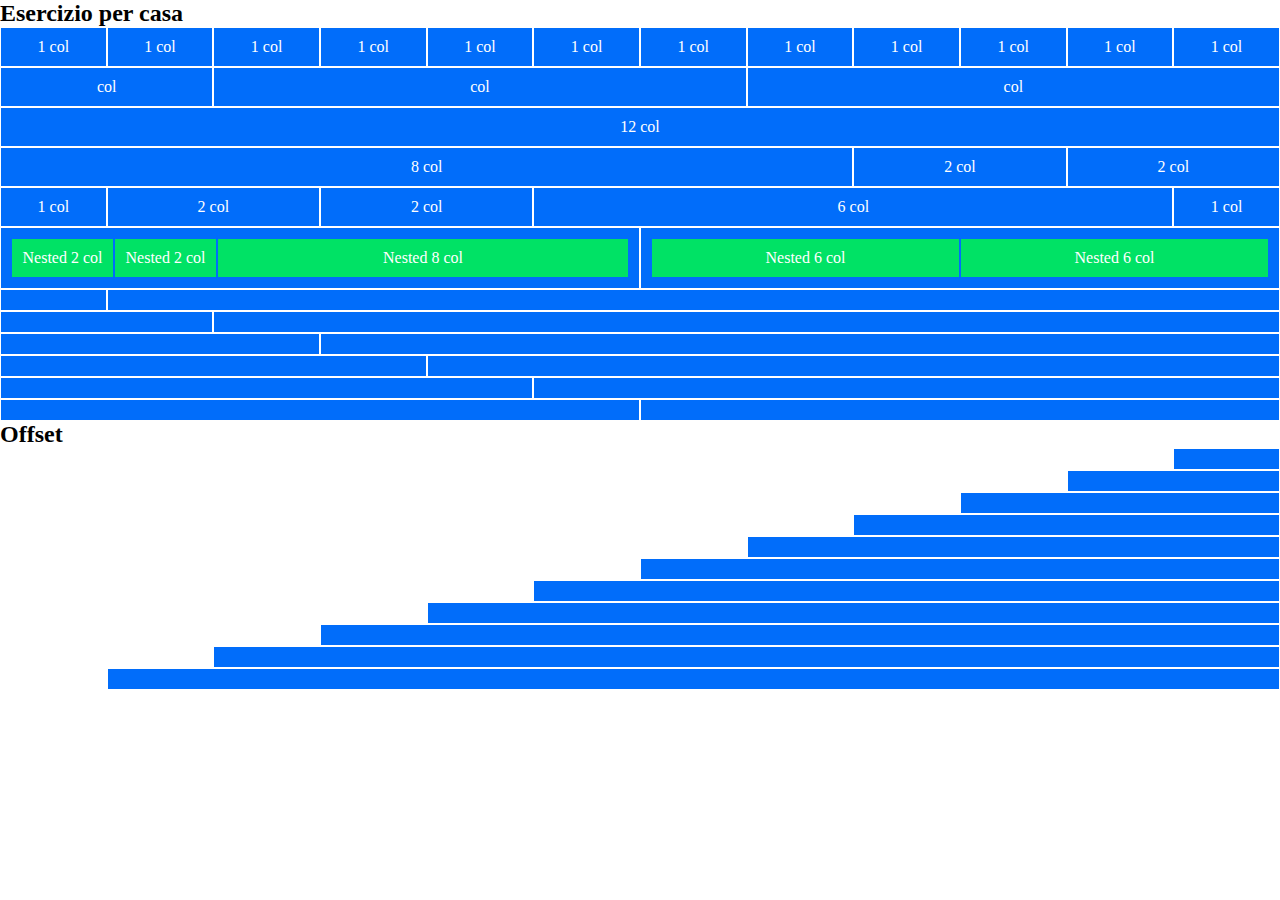
<file: index.html>
<!DOCTYPE html>
<html lang="en">
<head>
    <meta charset="UTF-8">
    <meta name="viewport" content="width=device-width, initial-scale=1.0">
    <title>Document</title>
    <link rel="stylesheet" href="style.css">
    <link rel="stylesheet" href="./12bool.css">
</head>
<body>
    <div class="container">
        <h2>Esercizio per casa</h2>
        <div class="row">
            <div class="col-1">
                <div class="box">
                    1 col
                </div>
            </div>
            <div class="col-1">
                <div class="box">
                    1 col
                </div>
            </div>
            <div class="col-1">
                <div class="box">
                    1 col
                </div>
            </div>
            <div class="col-1">
                <div class="box">
                    1 col
                </div>
            </div>
            <div class="col-1">
                <div class="box">
                    1 col
                </div>
            </div>
            <div class="col-1">
                <div class="box">
                    1 col
                </div>
            </div>
            <div class="col-1">
                <div class="box">
                    1 col
                </div>
            </div>
            <div class="col-1">
                <div class="box">
                    1 col
                </div>
            </div>
            <div class="col-1">
                <div class="box">
                    1 col
                </div>
            </div>
            <div class="col-1">
                <div class="box">
                    1 col
                </div>
            </div>
            <div class="col-1">
                <div class="box">
                    1 col
                </div>
            </div>
            <div class="col-1">
                <div class="box">
                    1 col
                </div>
            </div>
        </div>
        <div class="row">
            <div class="col-2">
                <div class="box">
                    col
                </div>
            </div>
            <div class="col-5">
                <div class="box">
                    col
                </div>
            </div>
            <div class="col-5">
                <div class="box">
                    col
                </div>
            </div>
        </div>
        <div class="row">
            <div class="col-12">
                <div class="box">
                    12 col
                </div>
            </div>
        </div>
        <div class="row">
            <div class="col-8">
                <div class="box">
                    8 col
                </div>
            </div>
            <div class="col-2">
                <div class="box">
                    2 col
                </div>
            </div>
            <div class="col-2">
                <div class="box">
                    2 col
                </div>
            </div>
        </div>
        <div class="row">
            <div class="col-1">
                <div class="box">
                    1 col
                </div>
            </div>
            <div class="col-2">
                <div class="box">
                    2 col
                </div>
            </div>
            <div class="col-2">
                <div class="box">
                    2 col
                </div>
            </div><div class="col-6">
                <div class="box">
                    6 col
                </div>
            </div><div class="col-1">
                <div class="box">
                    1 col
                </div>
            </div>
        </div>
        <div class="row">
            <div class="col-6">
                <div class="box">
                    <div class="row">
                        <div class="col-2">
                            <div class="box">
                                Nested 2 col
                            </div>
                        </div>
                        <div class="col-2">
                            <div class="box">
                                Nested 2 col
                            </div>
                        </div>
                        <div class="col-8">
                            <div class="box">
                                Nested 8 col
                            </div>
                        </div>
                    </div>
                </div>
            </div>
            <div class="col-6">
                <div class="box">
                    <div class="row">
                        <div class="col-6">
                            <div class="box">
                                Nested 6 col
                            </div>
                        </div>
                        <div class="col-6">
                            <div class="box">
                                Nested 6 col
                            </div>
                        </div>
                    </div>
                </div>
            </div>
        </div>
        <div class="row">
            <div class="col-1">
                <div class="box"></div>
            </div>
            <div class="col">
                <div class="box"></div>
            </div>
        </div>
        <div class="row">
            <div class="col-2">
                <div class="box"></div>
            </div>
            <div class="col">
                <div class="box"></div>
            </div>
        </div>
        <div class="row">
            <div class="col-3">
                <div class="box"></div>
            </div>
            <div class="col">
                <div class="box"></div>
            </div>
        </div>
        <div class="row">
            <div class="col-4">
                <div class="box"></div>
            </div>
            <div class="col">
                <div class="box"></div>
            </div>
        </div>
        <div class="row">
            <div class="col-5">
                <div class="box"></div>
            </div>
            <div class="col">
                <div class="box"></div>
            </div>
        </div>
        <div class="row">
            <div class="col-6">
                <div class="box"></div>
            </div>
            <div class="col">
                <div class="box"></div>
            </div>
        </div>
    </div>
    <div class="container">
        <h2>Offset</h2>
        <div class="row">
            <div class="col-offset-11">

            </div>
            <div class="col-1">
                <div class="box"></div>
            </div>
        </div>
        <div class="row">
            <div class="col-offset-10">

            </div>
            <div class="col-2">
                <div class="box"></div>
            </div>
        </div>
        <div class="row">
            <div class="col-offset-9">

            </div>
            <div class="col-3">
                <div class="box"></div>
            </div>
        </div>
        <div class="row">
            <div class="col-offset-8">

            </div>
            <div class="col-4">
                <div class="box"></div>
            </div>
        </div>
        <div class="row">
            <div class="col-offset-7">

            </div>
            <div class="col-5">
                <div class="box"></div>
            </div>
        </div>
        <div class="row">
            <div class="col-offset-6">

            </div>
            <div class="col-6">
                <div class="box"></div>
            </div>
        </div>
        <div class="row">
            <div class="col-offset-5">

            </div>
            <div class="col-7">
                <div class="box"></div>
            </div>
        </div>
        <div class="row">
            <div class="col-offset-4">

            </div>
            <div class="col-8">
                <div class="box"></div>
            </div>
        </div>
        <div class="row">
            <div class="col-offset-3">

            </div>
            <div class="col-9">
                <div class="box"></div>
            </div>
        </div>
        <div class="row">
            <div class="col-offset-2">

            </div>
            <div class="col-10">
                <div class="box"></div>
            </div>
        </div>
        <div class="row">
            <div class="col-offset-1">

            </div>
            <div class="col-11">
                <div class="box"></div>
            </div>
        </div>
    </div>

</body>
</html>
</file>
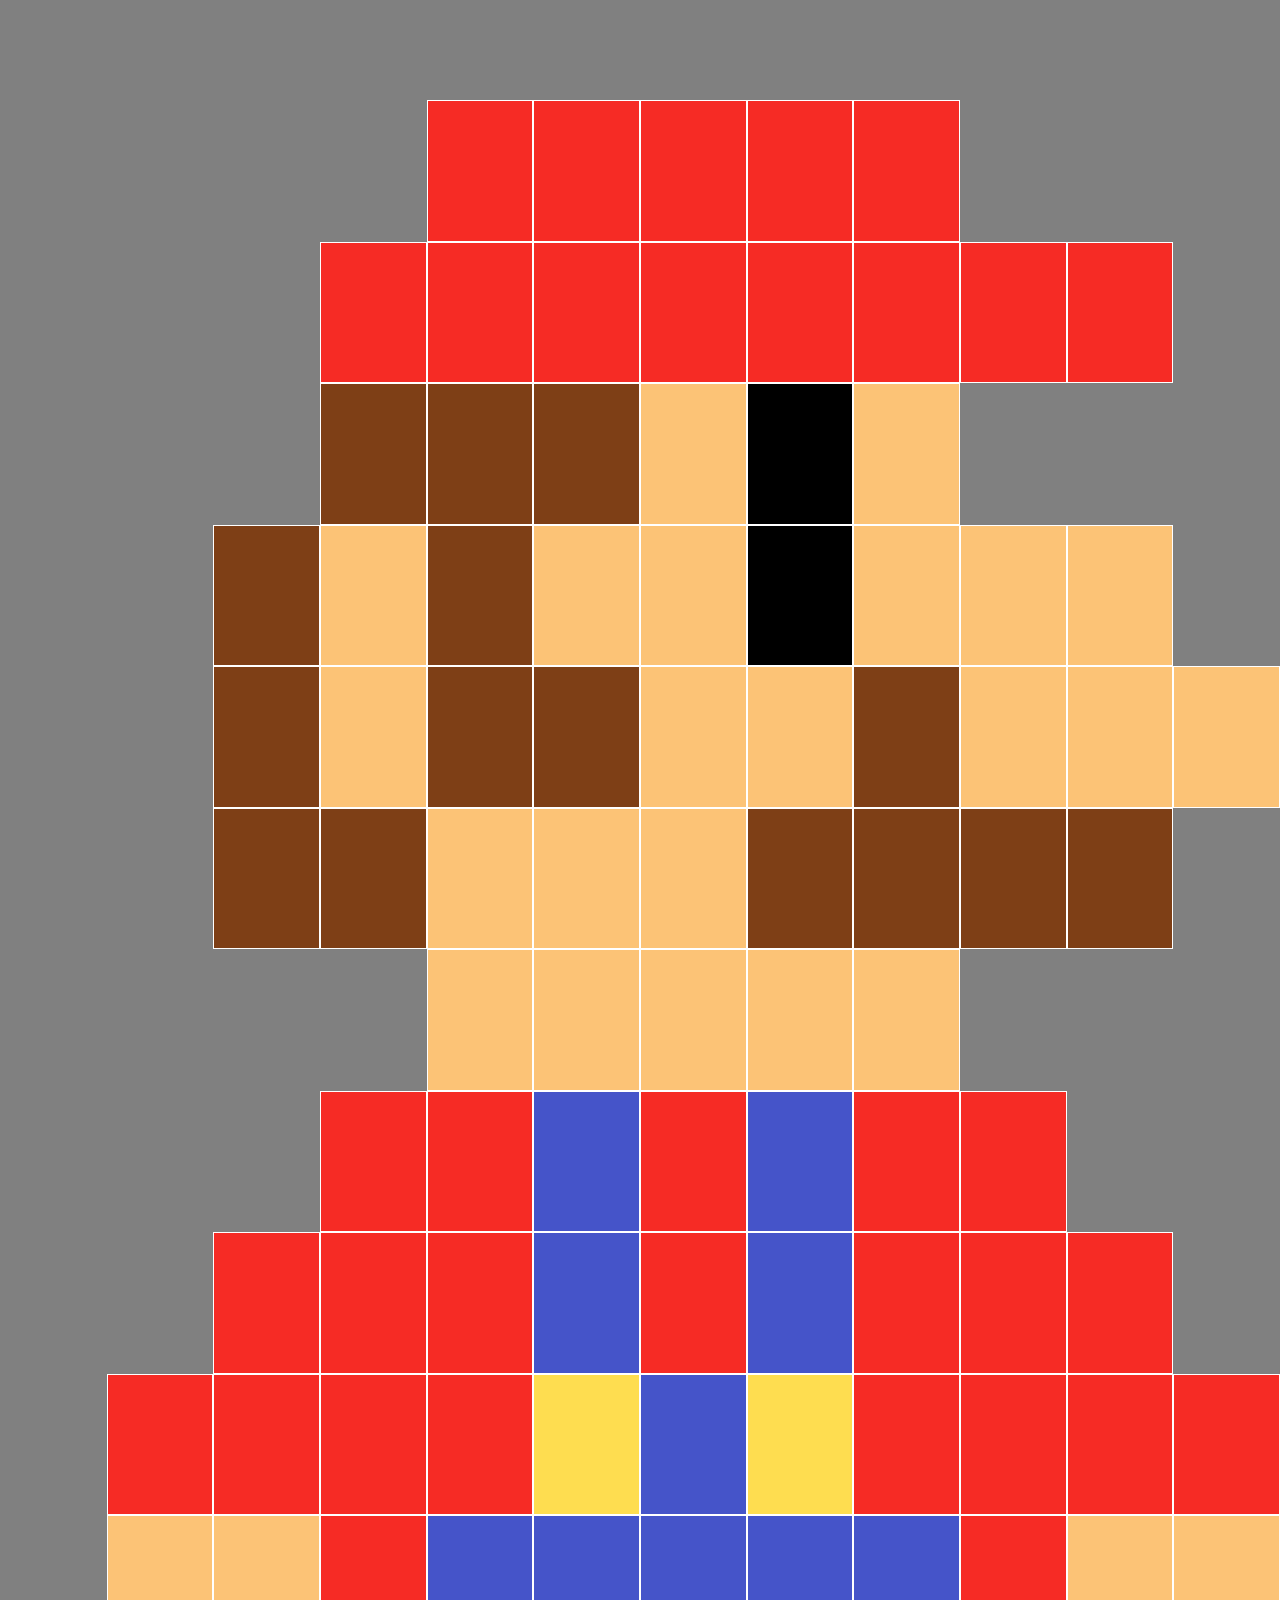
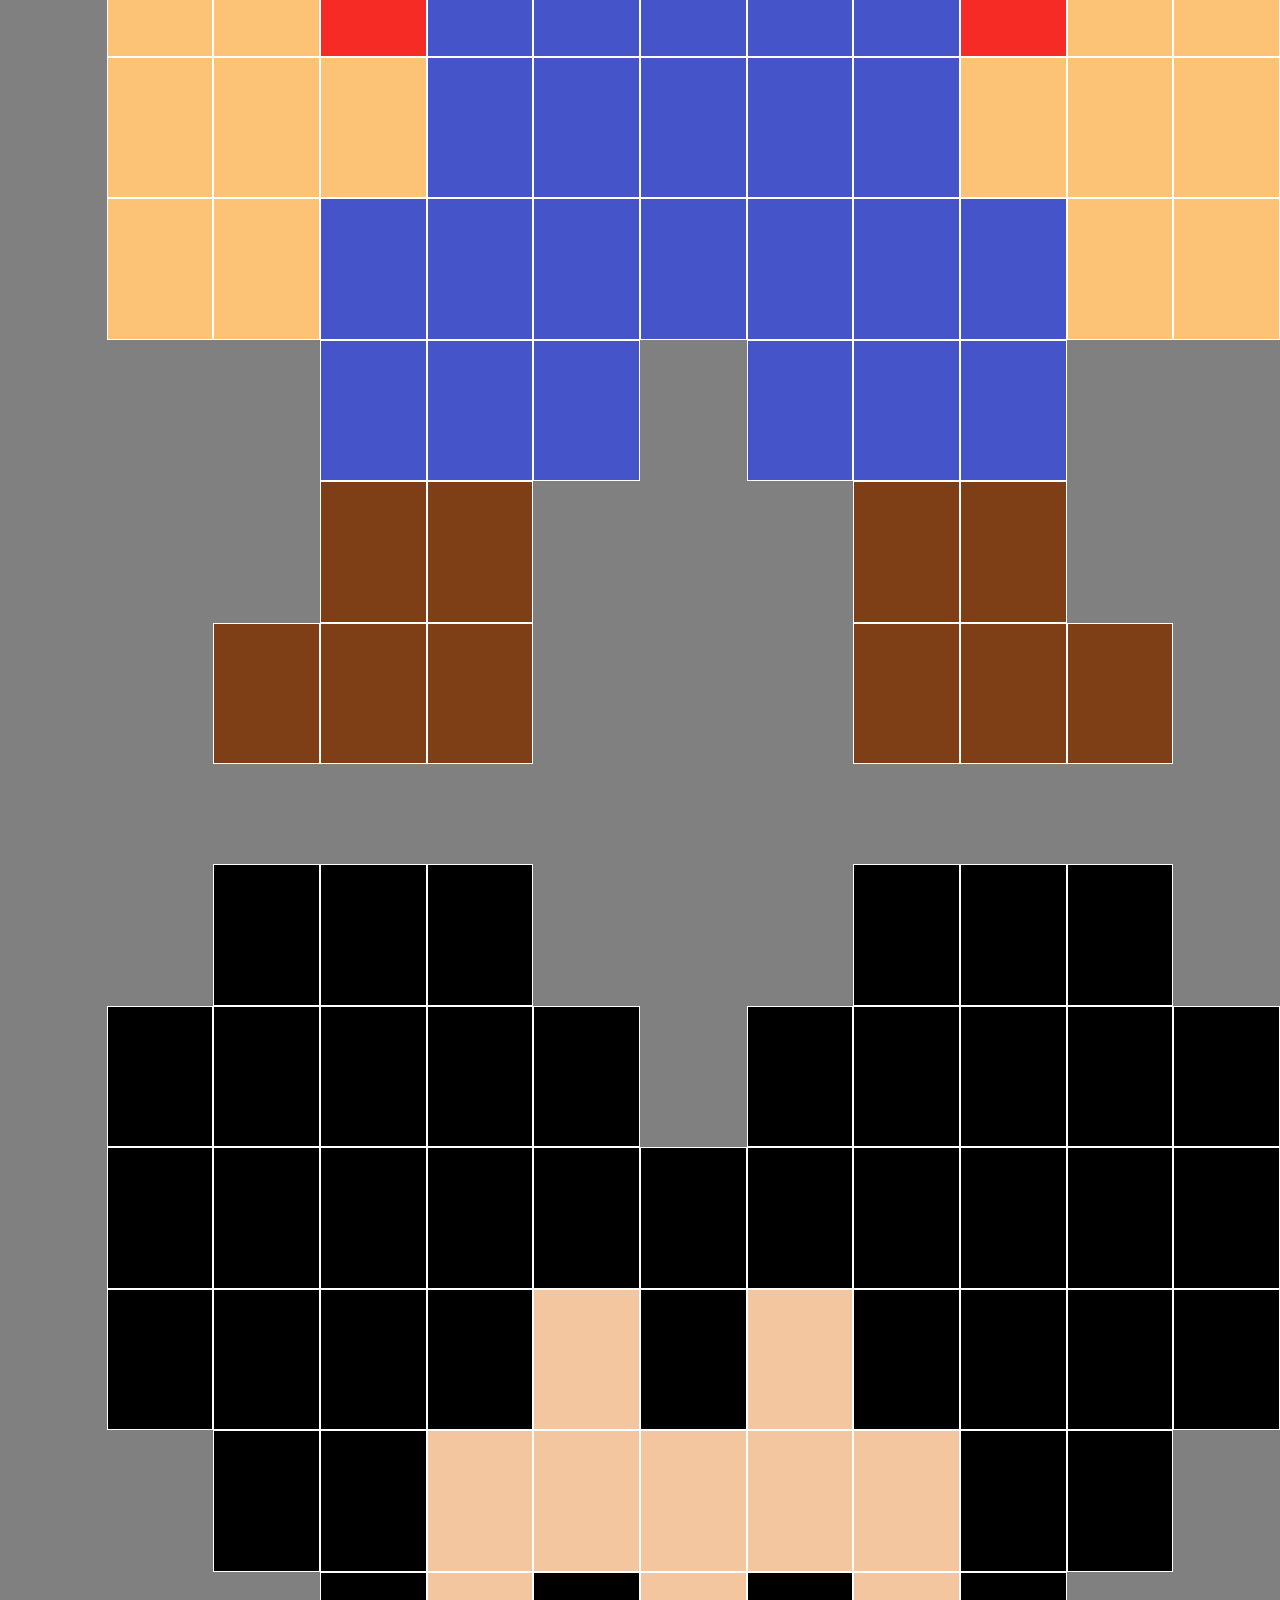
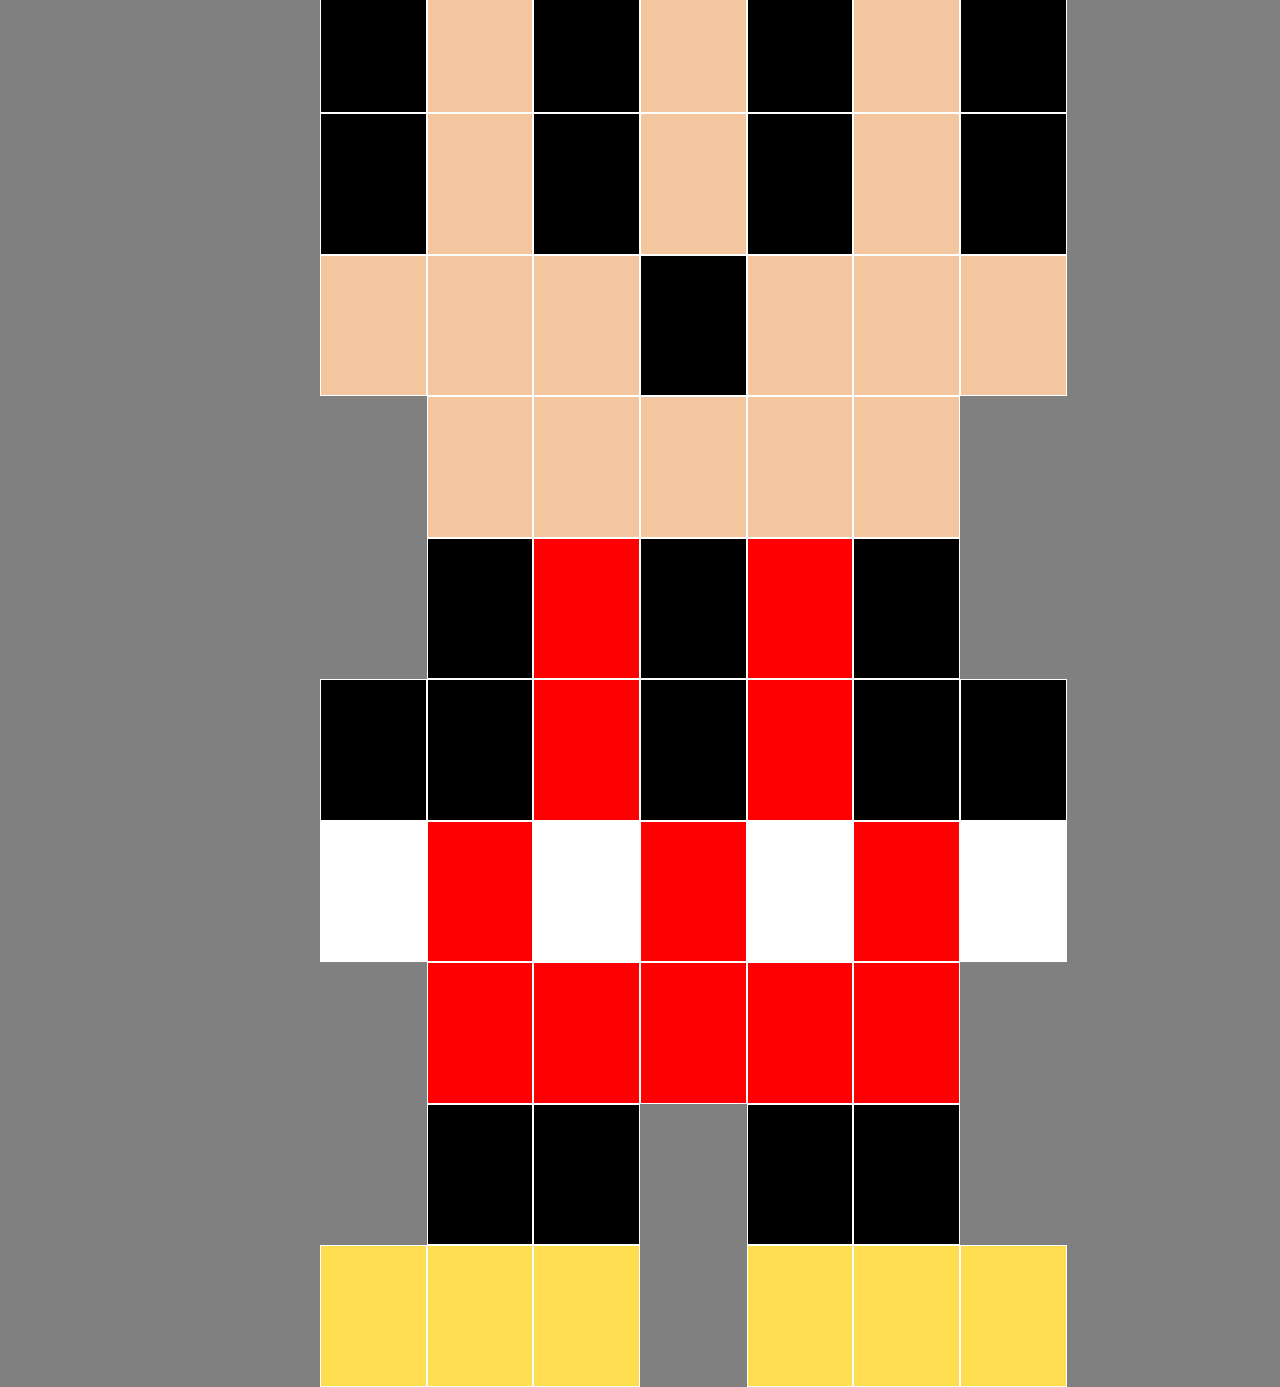
<file: bonus/index-bonus.html>
<!DOCTYPE html>
<html lang="en">
<head>
    <meta charset="UTF-8">
    <meta name="viewport" content="width=device-width, initial-scale=1.0">
    <title>Document</title>
    <link rel="stylesheet" href="style-bonus.css">
    <link rel="stylesheet" href="boll12-bonus.css">
</head>
<body>
    <!-------------
         MARIO
    -------------->
    <div class="container">
        <div class="row">
            <div class="col-offset-4">
            </div>
            <div class="col-1">
                <div class="box red">
                </div>
            </div>
            <div class="col-1">
                <div class="box red">
                </div>
            </div>
            <div class="col-1">
                <div class="box red">
                </div>
            </div>
            <div class="col-1">
                <div class="box red">
                </div>
            </div>
            <div class="col-1">
                <div class="box red">
                </div>
            </div>
        </div>
        <div class="row">
            <div class="col-offset-3">
            </div>
            <div class="col-1">
                <div class="box red">
                </div>
            </div>
            <div class="col-1">
                <div class="box red">
                </div>
            </div>
            <div class="col-1">
                <div class="box red">
                </div>
            </div>
            <div class="col-1">
                <div class="box red">
                </div>
            </div>
            <div class="col-1">
                <div class="box red">
                </div>
            </div>
            <div class="col-1">
                <div class="box red">
                </div>
            </div>
            <div class="col-1">
                <div class="box red">
                </div>
            </div>
            <div class="col-1">
                <div class="box red">
                </div>
            </div>
        </div>

        <div class="row">
            <div class="col-offset-3">
            </div>
            <div class="col-1">
                <div class="box brown">
                </div>
            </div>
            <div class="col-1">
                <div class="box brown">
                </div>
            </div>
            <div class="col-1">
                <div class="box brown">
                </div>
            </div>
            <div class="col-1">
                <div class="box pink">
                </div>
            </div>
            <div class="col-1">
                <div class="box black">
                </div>
            </div>
            <div class="col-1">
                <div class="box pink">
                </div>
            </div>
        </div>

        <div class="row">
            <div class="col-offset-2">
            </div>
            <div class="col-1">
                <div class="box brown">
                </div>
            </div>
            <div class="col-1">
                <div class="box pink">
                </div>
            </div>
            <div class="col-1">
                <div class="box brown">
                </div>
            </div>
            <div class="col-1">
                <div class="box pink">
                </div>
            </div>
            <div class="col-1">
                <div class="box pink">
                </div>
            </div>
            <div class="col-1">
                <div class="box black">
                </div>
            </div>
            <div class="col-1">
                <div class="box pink">
                </div>
            </div>
            <div class="col-1">
                <div class="box pink">
                </div>
            </div>
            <div class="col-1">
                <div class="box pink">
                </div>
            </div>
        </div>

        <div class="row">
            <div class="col-offset-2">
            </div>
            <div class="col-1">
                <div class="box brown">
                </div>
            </div>
            <div class="col-1">
                <div class="box pink">
                </div>
            </div>
            <div class="col-1">
                <div class="box brown">
                </div>
            </div>
            <div class="col-1">
                <div class="box brown">
                </div>
            </div>
            <div class="col-1">
                <div class="box pink">
                </div>
            </div>
            <div class="col-1">
                <div class="box pink">
                </div>
            </div>
            <div class="col-1">
                <div class="box brown">
                </div>
            </div>
            <div class="col-1">
                <div class="box pink">
                </div>
            </div>
            <div class="col-1">
                <div class="box pink">
                </div>
            </div>
            <div class="col-1">
                <div class="box pink">
                </div>
            </div>
        </div>

        <div class="row">
            <div class="col-offset-2">
            </div>
            <div class="col-1">
                <div class="box brown">
                </div>
            </div>
            <div class="col-1">
                <div class="box brown">
                </div>
            </div>
            <div class="col-1">
                <div class="box pink">
                </div>
            </div>
            <div class="col-1">
                <div class="box pink">
                </div>
            </div>
            <div class="col-1">
                <div class="box pink">
                </div>
            </div>
            <div class="col-1">
                <div class="box brown">
                </div>
            </div>
            <div class="col-1">
                <div class="box brown">
                </div>
            </div>
            <div class="col-1">
                <div class="box brown">
                </div>
            </div>
            <div class="col-1">
                <div class="box brown">
                </div>
            </div>
        </div>

        <div class="row">
            <div class="col-offset-4">
            </div>
            <div class="col-1">
                <div class="box pink">
                </div>
            </div>
            <div class="col-1">
                <div class="box pink">
                </div>
            </div>
            <div class="col-1">
                <div class="box pink">
                </div>
            </div>
            <div class="col-1">
                <div class="box pink">
                </div>
            </div>
            <div class="col-1">
                <div class="box pink">
                </div>
            </div>
        </div>

        <div class="row">
            <div class="col-offset-3">
            </div>
            <div class="col-1">
                <div class="box red">
                </div>
            </div>
            <div class="col-1">
                <div class="box red">
                </div>
            </div>
            <div class="col-1">
                <div class="box blue">
                </div>
            </div>
            <div class="col-1">
                <div class="box red">
                </div>
            </div>
            <div class="col-1">
                <div class="box blue">
                </div>
            </div>
            <div class="col-1">
                <div class="box red">
                </div>
            </div>
            <div class="col-1">
                <div class="box red">
                </div>
            </div>
        </div>

        <div class="row">
            <div class="col-offset-2">
            </div>
            <div class="col-1">
                <div class="box red">
                </div>
            </div>
            <div class="col-1">
                <div class="box red">
                </div>
            </div>
            <div class="col-1">
                <div class="box red">
                </div>
            </div>
            <div class="col-1">
                <div class="box blue">
                </div>
            </div>
            <div class="col-1">
                <div class="box red">
                </div>
            </div>
            <div class="col-1">
                <div class="box blue">
                </div>
            </div>
            <div class="col-1">
                <div class="box red">
                </div>
            </div>
            <div class="col-1">
                <div class="box red">
                </div>
            </div>
            <div class="col-1">
                <div class="box red">
                </div>
            </div>
        </div>

        <div class="row">
            <div class="col-offset-1">
            </div>
            <div class="col-1">
                <div class="box red">
                </div>
            </div>
            <div class="col-1">
                <div class="box red">
                </div>
            </div>
            <div class="col-1">
                <div class="box red">
                </div>
            </div>
            <div class="col-1">
                <div class="box red">
                </div>
            </div>
            <div class="col-1">
                <div class="box gold">
                </div>
            </div>
            <div class="col-1">
                <div class="box blue">
                </div>
            </div>
            <div class="col-1">
                <div class="box gold">
                </div>
            </div>
            <div class="col-1">
                <div class="box red">
                </div>
            </div>
            <div class="col-1">
                <div class="box red">
                </div>
            </div>
            <div class="col-1">
                <div class="box red">
                </div>
            </div>
            <div class="col-1">
                <div class="box red">
                </div>
            </div>
        </div>

        <div class="row">
            <div class="col-offset-1">
            </div>
            <div class="col-1">
                <div class="box pink">
                </div>
            </div>
            <div class="col-1">
                <div class="box pink">
                </div>
            </div>
            <div class="col-1">
                <div class="box red">
                </div>
            </div>
            <div class="col-1">
                <div class="box blue">
                </div>
            </div>
            <div class="col-1">
                <div class="box blue">
                </div>
            </div>
            <div class="col-1">
                <div class="box blue">
                </div>
            </div>
            <div class="col-1">
                <div class="box blue">
                </div>
            </div>
            <div class="col-1">
                <div class="box blue">
                </div>
            </div>
            <div class="col-1">
                <div class="box red">
                </div>
            </div>
            <div class="col-1">
                <div class="box pink">
                </div>
            </div>
            <div class="col-1">
                <div class="box pink">
                </div>
            </div>
        </div>

        <div class="row">
            <div class="col-offset-1">
            </div>
            <div class="col-1">
                <div class="box pink">
                </div>
            </div>
            <div class="col-1">
                <div class="box pink">
                </div>
            </div>
            <div class="col-1">
                <div class="box pink">
                </div>
            </div>
            <div class="col-1">
                <div class="box blue">
                </div>
            </div>
            <div class="col-1">
                <div class="box blue">
                </div>
            </div>
            <div class="col-1">
                <div class="box blue">
                </div>
            </div>
            <div class="col-1">
                <div class="box blue">
                </div>
            </div>
            <div class="col-1">
                <div class="box blue">
                </div>
            </div>
            <div class="col-1">
                <div class="box pink">
                </div>
            </div>
            <div class="col-1">
                <div class="box pink">
                </div>
            </div>
            <div class="col-1">
                <div class="box pink">
                </div>
            </div>
        </div>

        <div class="row">
            <div class="col-offset-1">
            </div>
            <div class="col-1">
                <div class="box pink">
                </div>
            </div>
            <div class="col-1">
                <div class="box pink">
                </div>
            </div>
            <div class="col-1">
                <div class="box blue">
                </div>
            </div>
            <div class="col-1">
                <div class="box blue">
                </div>
            </div>
            <div class="col-1">
                <div class="box blue">
                </div>
            </div>
            <div class="col-1">
                <div class="box blue">
                </div>
            </div>
            <div class="col-1">
                <div class="box blue">
                </div>
            </div>
            <div class="col-1">
                <div class="box blue">
                </div>
            </div>
            <div class="col-1">
                <div class="box blue">
                </div>
            </div>
            <div class="col-1">
                <div class="box pink">
                </div>
            </div>
            <div class="col-1">
                <div class="box pink">
                </div>
            </div>
        </div>

        <div class="row">
            <div class="col-offset-3">
            </div>
            <div class="col-1">
                <div class="box blue">
                </div>
            </div>
            <div class="col-1">
                <div class="box blue">
                </div>
            </div>
            <div class="col-1">
                <div class="box blue">
                </div>
            </div>
            <div class="col-offset-1">
            </div>
            <div class="col-1">
                <div class="box blue">
                </div>
            </div>
            <div class="col-1">
                <div class="box blue">
                </div>
            </div>
            <div class="col-1">
                <div class="box blue">
                </div>
            </div>
        </div>

        <div class="row">
            <div class="col-offset-3">
            </div>
            <div class="col-1">
                <div class="box brown">
                </div>
            </div>
            <div class="col-1">
                <div class="box brown">
                </div>
            </div>
            <div class="col-offset-3">
            </div>
            <div class="col-1">
                <div class="box brown">
                </div>
            </div>
            <div class="col-1">
                <div class="box brown">
                </div>
            </div>
        </div>

        <div class="row">
            <div class="col-offset-2">
            </div>
            <div class="col-1">
                <div class="box brown">
                </div>
            </div>
            <div class="col-1">
                <div class="box brown">
                </div>
            </div>
            <div class="col-1">
                <div class="box brown">
                </div>
            </div>
            <div class="col-offset-3">
            </div>
            <div class="col-1">
                <div class="box brown">
                </div>
            </div>
            <div class="col-1">
                <div class="box brown">
                </div>
            </div>
            <div class="col-1">
                <div class="box brown">
                </div>
            </div>
        </div>
    </div>
    <!--------------
         TOPOLINO
    --------------->
    <div class="container">
        <div class="container">
            <div class="row">
                <div class="col-offset-2">
                </div>
                <div class="col-1">
                    <div class="box black">
                    </div>
                </div>
                <div class="col-1">
                    <div class="box black">
                    </div>
                </div>
                <div class="col-1">
                    <div class="box black">
                    </div>
                </div>
                <div class="col-offset-3">
                </div>
                <div class="col-1">
                    <div class="box black">
                    </div>
                </div>
                <div class="col-1">
                    <div class="box black">
                    </div>
                </div>
                <div class="col-1">
                    <div class="box black">
                    </div>
                </div>
            </div>
            <div class="row">
                <div class="col-offset-1">
                </div>
                <div class="col-1">
                    <div class="box black">
                    </div>
                </div>
                <div class="col-1">
                    <div class="box black">
                    </div>
                </div>
                <div class="col-1">
                    <div class="box black">
                    </div>
                </div>
                <div class="col-1">
                    <div class="box black">
                    </div>
                </div>
                <div class="col-1">
                    <div class="box black">
                    </div>
                </div>
                <div class="col-offset-1">
                </div>
                <div class="col-1">
                    <div class="box black">
                    </div>
                </div>
                <div class="col-1">
                    <div class="box black">
                    </div>
                </div>
                <div class="col-1">
                    <div class="box black">
                    </div>
                </div>
                <div class="col-1">
                    <div class="box black">
                    </div>
                </div>
                <div class="col-1">
                    <div class="box black">
                    </div>
                </div>
                
            </div>
    
            <div class="row">
                <div class="col-offset-1">
                </div>
                <div class="col-1">
                    <div class="box black">
                    </div>
                </div>
                <div class="col-1">
                    <div class="box black">
                    </div>
                </div>
                <div class="col-1">
                    <div class="box black">
                    </div>
                </div>
                <div class="col-1">
                    <div class="box black">
                    </div>
                </div>
                <div class="col-1">
                    <div class="box black">
                    </div>
                </div>
                <div class="col-1">
                    <div class="box black">
                    </div>
                </div>
                <div class="col-1">
                    <div class="box black">
                    </div>
                </div>
                <div class="col-1">
                    <div class="box black">
                    </div>
                </div>
                <div class="col-1">
                    <div class="box black">
                    </div>
                </div>
                <div class="col-1">
                    <div class="box black">
                    </div>
                </div>
                <div class="col-1">
                    <div class="box black">
                    </div>
                </div>
            </div>
    
            <div class="row">
                <div class="col-offset-1">
                </div>
                <div class="col-1">
                    <div class="box black">
                    </div>
                </div>
                <div class="col-1">
                    <div class="box black">
                    </div>
                </div>
                <div class="col-1">
                    <div class="box black">
                    </div>
                </div>
                <div class="col-1">
                    <div class="box black">
                    </div>
                </div>
                <div class="col-1">
                    <div class="box pink-t">
                    </div>
                </div>
                <div class="col-1">
                    <div class="box black">
                    </div>
                </div>
                <div class="col-1">
                    <div class="box pink-t">
                    </div>
                </div>
                <div class="col-1">
                    <div class="box black">
                    </div>
                </div>
                <div class="col-1">
                    <div class="box black">
                    </div>
                </div>
                <div class="col-1">
                    <div class="box black">
                    </div>
                </div>
                <div class="col-1">
                    <div class="box black">
                    </div>
                </div>
            </div>
    
            <div class="row">
                <div class="col-offset-2">
                </div>
                <div class="col-1">
                    <div class="box black">
                    </div>
                </div>
                <div class="col-1">
                    <div class="box black">
                    </div>
                </div>
                <div class="col-1">
                    <div class="box pink-t">
                    </div>
                </div>
                <div class="col-1">
                    <div class="box pink-t">
                    </div>
                </div>
                <div class="col-1">
                    <div class="box pink-t">
                    </div>
                </div>
                <div class="col-1">
                    <div class="box pink-t">
                    </div>
                </div>
                <div class="col-1">
                    <div class="box pink-t">
                    </div>
                </div>
                <div class="col-1">
                    <div class="box black">
                    </div>
                </div>
                <div class="col-1">
                    <div class="box black">
                    </div>
                </div>
            </div>
    
            <div class="row">
                <div class="col-offset-3">
                </div>
                <div class="col-1">
                    <div class="box black">
                    </div>
                </div>
                <div class="col-1">
                    <div class="box pink-t">
                    </div>
                </div>
                <div class="col-1">
                    <div class="box black">
                    </div>
                </div>
                <div class="col-1">
                    <div class="box pink-t">
                    </div>
                </div>
                <div class="col-1">
                    <div class="box black">
                    </div>
                </div>
                <div class="col-1">
                    <div class="box pink-t">
                    </div>
                </div>
                <div class="col-1">
                    <div class="box black">
                    </div>
                </div>
            </div>
    
            <div class="row">
                <div class="col-offset-3">
                </div>
                <div class="col-1">
                    <div class="box black">
                    </div>
                </div>
                <div class="col-1">
                    <div class="box pink-t">
                    </div>
                </div>
                <div class="col-1">
                    <div class="box black">
                    </div>
                </div>
                <div class="col-1">
                    <div class="box pink-t">
                    </div>
                </div>
                <div class="col-1">
                    <div class="box black">
                    </div>
                </div>
                <div class="col-1">
                    <div class="box pink-t">
                    </div>
                </div>
                <div class="col-1">
                    <div class="box black">
                    </div>
                </div>
            </div>
    
            <div class="row">
                <div class="col-offset-3">
                </div>
                <div class="col-1">
                    <div class="box pink-t">
                    </div>
                </div>
                <div class="col-1">
                    <div class="box pink-t">
                    </div>
                </div>
                <div class="col-1">
                    <div class="box pink-t">
                    </div>
                </div>
                <div class="col-1">
                    <div class="box black">
                    </div>
                </div>
                <div class="col-1">
                    <div class="box pink-t">
                    </div>
                </div>
                <div class="col-1">
                    <div class="box pink-t">
                    </div>
                </div>
                <div class="col-1">
                    <div class="box pink-t">
                    </div>
                </div>
            </div>
    
            <div class="row">
                <div class="col-offset-4">
                </div>
                <div class="col-1">
                    <div class="box pink-t">
                    </div>
                </div>
                <div class="col-1">
                    <div class="box pink-t">
                    </div>
                </div>
                <div class="col-1">
                    <div class="box pink-t">
                    </div>
                </div>
                <div class="col-1">
                    <div class="box pink-t">
                    </div>
                </div>
                <div class="col-1">
                    <div class="box pink-t">
                    </div>
                </div>
            </div>
    
            <div class="row">
                <div class="col-offset-4">
                </div>
                <div class="col-1">
                    <div class="box black">
                    </div>
                </div>
                <div class="col-1">
                    <div class="box red-t">
                    </div>
                </div>
                <div class="col-1">
                    <div class="box black">
                    </div>
                </div>
                <div class="col-1">
                    <div class="box red-t">
                    </div>
                </div>
                <div class="col-1">
                    <div class="box black">
                    </div>
                </div>
                
            </div>
    
            <div class="row">
                <div class="col-offset-3">
                </div>
                <div class="col-1">
                    <div class="box black">
                    </div>
                </div>
                <div class="col-1">
                    <div class="box black">
                    </div>
                </div>
                <div class="col-1">
                    <div class="box red-t">
                    </div>
                </div>
                <div class="col-1">
                    <div class="box black">
                    </div>
                </div>
                <div class="col-1">
                    <div class="box red-t">
                    </div>
                </div>
                <div class="col-1">
                    <div class="box black">
                    </div>
                </div>
                <div class="col-1">
                    <div class="box black">
                    </div>
                </div>
                
            </div>
    
            <div class="row">
                <div class="col-offset-3">
                </div>
                <div class="col-1">
                    <div class="box white">
                    </div>
                </div>
                <div class="col-1">
                    <div class="box red-t">
                    </div>
                </div>
                <div class="col-1">
                    <div class="box white">
                    </div>
                </div>
                <div class="col-1">
                    <div class="box red-t">
                    </div>
                </div>
                <div class="col-1">
                    <div class="box white">
                    </div>
                </div>
                <div class="col-1">
                    <div class="box red-t">
                    </div>
                </div>
                <div class="col-1">
                    <div class="box white">
                    </div>
                </div>
            </div>
    
            <div class="row">
                <div class="col-offset-4">
                </div>
                <div class="col-1">
                    <div class="box red-t">
                    </div>
                </div>
                <div class="col-1">
                    <div class="box red-t">
                    </div>
                </div>
                <div class="col-1">
                    <div class="box red-t">
                    </div>
                </div>
                <div class="col-1">
                    <div class="box red-t">
                    </div>
                </div>
                <div class="col-1">
                    <div class="box red-t">
                    </div>
                </div>
            </div>
    
            <div class="row">
                <div class="col-offset-4">
                </div>
                <div class="col-1">
                    <div class="box black">
                    </div>
                </div>
                <div class="col-1">
                    <div class="box black">
                    </div>
                </div>
                <div class="col-offset-1">
                </div>
                <div class="col-1">
                    <div class="box black">
                    </div>
                </div>
                <div class="col-1">
                    <div class="box black">
                    </div>
                </div>
            </div>
    
            <div class="row">
                <div class="col-offset-3">
                </div>
                <div class="col-1">
                    <div class="box gold">
                    </div>
                </div>
                <div class="col-1">
                    <div class="box gold">
                    </div>
                </div>
                <div class="col-1">
                    <div class="box gold">
                    </div>
                </div>
                <div class="col-offset-1">
                </div>
                <div class="col-1">
                    <div class="box gold">
                    </div>
                </div>
                <div class="col-1">
                    <div class="box gold">
                    </div>
                </div>
                <div class="col-1">
                    <div class="box gold">
                    </div>
                </div>
            </div>
        </div>
    </div>
</body>
</html>
</file>
<file: style.css>
.box {
    background-color: #016DFA;
    color: #fff;
    text-align: center;
    padding: 10px;
    border: 1px solid #fff;
}

.box .box {
    background-color: #00E265; 
    border: 1px solid #016DFA;
}
</file>
<file: bonus/style-bonus.css>
body{
    background-color: grey;
}

.box {
    border: 1px solid #fff;
    height: 141.5px;
}
.red{
    background-color: #F62B25;
}
.brown{
    background-color: #7E3F16;
}
.black{
    background-color: #000000;
}
.pink{
    background-color: #FCC376;
}
.blue{
    background-color: #4554C9;
}
.gold{
    background-color: #FEDD50;
}
.pink-t{
    background-color: #F3C69F;
}
.red-t{
    background-color: #FE0002;
}
.white{
    background-color: #fff;
}
</file>
<file: 12bool.css>
/*----------------
    RESET
-----------------*/    
* {
    box-sizing: border-box;
    margin: 0;
    padding: 0;
}

/*----------------
    CONTAINERS
-----------------*/
.container {
    max-width: 1700px;
    margin: 0 auto;
}

/*----------------
    GENERAL
-----------------*/    
.row {
    display: flex;
    flex-wrap: wrap;
}

[class*="col-"] {
    flex: 0 0 auto;
}

/*----------------
    COLUMNS per XS > 0px
-----------------*/
.col {
    flex-grow: 1;
}
.col-1 {
    width: calc((100% / 12) * 1);
}
.col-2 {
    width: calc((100% / 12) * 2);
}
.col-3 {
    width: calc((100% / 12) * 3);
}
.col-4 {
    width: calc((100% / 12) * 4);
}
.col-5 {
    width: calc((100% / 12) * 5);
}
.col-6 {
    width: calc((100% / 12) * 6);
}
.col-7 {
    width: calc((100% / 12) * 7);
}
.col-8 {
    width: calc((100% / 12) * 8);
}
.col-9 {
    width: calc((100% / 12) * 9);
}
.col-10 {
    width: calc((100% / 12) * 10);
}
.col-11 {
    width: calc((100% / 12) * 11);
}
.col-12 {
    width: calc((100% / 12) * 12);
}

/*--------------------------
    COLUMNS per SM >= 576px
----------------------------*/
@media screen and (min-width: 576px) {
    .col-sm {
        flex-grow: 1;
    }
    .col-sm-1 {
        width: calc((100% / 12) * 1);
    }
    .col-sm-2 {
        width: calc((100% / 12) * 2);
    }
    .col-sm-3 {
        width: calc((100% / 12) * 3);
    }
    .col-sm-4 {
        width: calc((100% / 12) * 4);
    }
    .col-sm-5 {
        width: calc((100% / 12) * 5);
    }
    .col-sm-6 {
        width: calc((100% / 12) * 6);
    }
    .col-sm-7 {
        width: calc((100% / 12) * 7);
    }
    .col-sm-8 {
        width: calc((100% / 12) * 8);
    }
    .col-sm-9 {
        width: calc((100% / 12) * 9);
    }
    .col-sm-10 {
        width: calc((100% / 12) * 10);
    }
    .col-sm-11 {
        width: calc((100% / 12) * 11);
    }
    .col-sm-12 {
        width: calc((100% / 12) * 12);
    }

    .col-sm-offset-1 {
        margin-left: calc((100% / 12) * 1);
    }
    .col-sm-offset-2 {
        margin-left: calc((100% / 12) * 2);
    }
    .col-sm-offset-3 {
        margin-left: calc((100% / 12) * 3);
    }
    .col-sm-offset-4 {
        margin-left: calc((100% / 12) * 4);
    }
    .col-sm-offset-5 {
        margin-left: calc((100% / 12) * 5);
    }
    .col-sm-offset-6 {
        margin-left: calc((100% / 12) * 6);
    }
    .col-sm-offset-7 {
        margin-left: calc((100% / 12) * 7);
    }
    .col-sm-offset-8 {
        margin-left: calc((100% / 12) * 8);
    }
    .col-sm-offset-9 {
        margin-left: calc((100% / 12) * 9);
    }
    .col-sm-offset-10 {
        margin-left: calc((100% / 12) * 10);
    }
    .col-sm-offset-11 {
        margin-left: calc((100% / 12) * 11);
}

/*--------------------------
    COLUMNS per MD >= 768px
----------------------------*/
@media screen and (min-width: 768px) {
    .col-md {
        flex-grow: 1;
    }
    .col-md-1 {
        width: calc((100% / 12) * 1);
    }
    .col-md-2 {
        width: calc((100% / 12) * 2);
    }
    .col-md-3 {
        width: calc((100% / 12) * 3);
    }
    .col-md-4 {
        width: calc((100% / 12) * 4);
    }
    .col-md-5 {
        width: calc((100% / 12) * 5);
    }
    .col-md-6 {
        width: calc((100% / 12) * 6);
    }
    .col-md-7 {
        width: calc((100% / 12) * 7);
    }
    .col-md-8 {
        width: calc((100% / 12) * 8);
    }
    .col-md-9 {
        width: calc((100% / 12) * 9);
    }
    .col-md-10 {
        width: calc((100% / 12) * 10);
    }
    .col-md-11 {
        width: calc((100% / 12) * 11);
    }
    .col-md-12 {
        width: calc((100% / 12) * 12);
    }

    .col-md-offset-1 {
    margin-left: calc((100% / 12) * 1);
    }
    .col-md-offset-2 {
        margin-left: calc((100% / 12) * 2);
    }
    .col-md-offset-3 {
        margin-left: calc((100% / 12) * 3);
    }
    .col-md-offset-4 {
        margin-left: calc((100% / 12) * 4);
    }
    .col-md-offset-5 {
        margin-left: calc((100% / 12) * 5);
    }
    .col-md-offset-6 {
        margin-left: calc((100% / 12) * 6);
    }
    .col-md-offset-7 {
        margin-left: calc((100% / 12) * 7);
    }
    .col-md-offset-8 {
        margin-left: calc((100% / 12) * 8);
    }
    .col-md-offset-9 {
        margin-left: calc((100% / 12) * 9);
    }
    .col-md-offset-10 {
        margin-left: calc((100% / 12) * 10);
    }
    .col-md-offset-11 {
        margin-left: calc((100% / 12) * 11);
    }
}
/*--------------------------
    COLUMNS per LG >= 992px
----------------------------*/
@media screen and (min-width: 992px) {
    .col-lg {
        flex-grow: 1;
    }
    .col-lg-1 {
        width: calc((100% / 12) * 1);
    }
    .col-lg-2 {
        width: calc((100% / 12) * 2);
    }
    .col-lg-3 {
        width: calc((100% / 12) * 3);
    }
    .col-lg-4 {
        width: calc((100% / 12) * 4);
    }
    .col-lg-5 {
        width: calc((100% / 12) * 5);
    }
    .col-lg-6 {
        width: calc((100% / 12) * 6);
    }
    .col-lg-7 {
        width: calc((100% / 12) * 7);
    }
    .col-lg-8 {
        width: calc((100% / 12) * 8);
    }
    .col-lg-9 {
        width: calc((100% / 12) * 9);
    }
    .col-lg-10 {
        width: calc((100% / 12) * 10);
    }
    .col-lg-11 {
        width: calc((100% / 12) * 11);
    }
    .col-lg-12 {
        width: calc((100% / 12) * 12);
    }

    .col-lg-offset-1 {
        margin-left: calc((100% / 12) * 1);
    }
    .col-lg-offset-2 {
        margin-left: calc((100% / 12) * 2);
    }
    .col-lg-offset-3 {
        margin-left: calc((100% / 12) * 3);
    }
    .col-lg-offset-4 {
        margin-left: calc((100% / 12) * 4);
    }
    .col-lg-offset-5 {
        margin-left: calc((100% / 12) * 5);
    }
    .col-lg-offset-6 {
        margin-left: calc((100% / 12) * 6);
    }
    .col-lg-offset-7 {
        margin-left: calc((100% / 12) * 7);
    }
    .col-lg-offset-8 {
        margin-left: calc((100% / 12) * 8);
    }
    .col-lg-offset-9 {
        margin-left: calc((100% / 12) * 9);
    }
    .col-lg-offset-10 {
        margin-left: calc((100% / 12) * 10);
    }
    .col-lg-offset-11 {
        margin-left: calc((100% / 12) * 11);
}

/*----------------
    OFFSET
-----------------*/
.col-offset-1 {
    margin-left: calc((100% / 12) * 1);
}
.col-offset-2 {
    margin-left: calc((100% / 12) * 2);
}
.col-offset-3 {
    margin-left: calc((100% / 12) * 3);
}
.col-offset-4 {
    margin-left: calc((100% / 12) * 4);
}
.col-offset-5 {
    margin-left: calc((100% / 12) * 5);
}
.col-offset-6 {
    margin-left: calc((100% / 12) * 6);
}
.col-offset-7 {
    margin-left: calc((100% / 12) * 7);
}
.col-offset-8 {
    margin-left: calc((100% / 12) * 8);
}
.col-offset-9 {
    margin-left: calc((100% / 12) * 9);
}
.col-offset-10 {
    margin-left: calc((100% / 12) * 10);
}
.col-offset-11 {
    margin-left: calc((100% / 12) * 11);
}
</file>
<file: bonus/boll12-bonus.css>
/*----------------
    RESET
-----------------*/    
* {
    box-sizing: border-box;
    margin: 0;
    padding: 0;
}

/*----------------
    CONTAINERS
-----------------*/
.container {
    max-width: 1700px;
    margin: 0 auto;
    margin-top: 100px;
}

/*----------------
    GENERAL
-----------------*/    
.row {
    display: flex;
    flex-wrap: wrap;
}

[class*="col-"] {
    flex: 0 0 auto;
}

/*----------------
    COLUMNS per XS > 0px
-----------------*/
.col {
    flex-grow: 1;
}
.col-1 {
    width: calc((100% / 12) * 1);
}
.col-2 {
    width: calc((100% / 12) * 2);
}
.col-3 {
    width: calc((100% / 12) * 3);
}
.col-4 {
    width: calc((100% / 12) * 4);
}
.col-5 {
    width: calc((100% / 12) * 5);
}
.col-6 {
    width: calc((100% / 12) * 6);
}
.col-7 {
    width: calc((100% / 12) * 7);
}
.col-8 {
    width: calc((100% / 12) * 8);
}
.col-9 {
    width: calc((100% / 12) * 9);
}
.col-10 {
    width: calc((100% / 12) * 10);
}
.col-11 {
    width: calc((100% / 12) * 11);
}
.col-12 {
    width: calc((100% / 12) * 12);
}

/*--------------------------
    COLUMNS per SM >= 576px
----------------------------*/
@media screen and (min-width: 576px) {
    .col-sm {
        flex-grow: 1;
    }
    .col-sm-1 {
        width: calc((100% / 12) * 1);
    }
    .col-sm-2 {
        width: calc((100% / 12) * 2);
    }
    .col-sm-3 {
        width: calc((100% / 12) * 3);
    }
    .col-sm-4 {
        width: calc((100% / 12) * 4);
    }
    .col-sm-5 {
        width: calc((100% / 12) * 5);
    }
    .col-sm-6 {
        width: calc((100% / 12) * 6);
    }
    .col-sm-7 {
        width: calc((100% / 12) * 7);
    }
    .col-sm-8 {
        width: calc((100% / 12) * 8);
    }
    .col-sm-9 {
        width: calc((100% / 12) * 9);
    }
    .col-sm-10 {
        width: calc((100% / 12) * 10);
    }
    .col-sm-11 {
        width: calc((100% / 12) * 11);
    }
    .col-sm-12 {
        width: calc((100% / 12) * 12);
    }

    .col-sm-offset-1 {
        margin-left: calc((100% / 12) * 1);
    }
    .col-sm-offset-2 {
        margin-left: calc((100% / 12) * 2);
    }
    .col-sm-offset-3 {
        margin-left: calc((100% / 12) * 3);
    }
    .col-sm-offset-4 {
        margin-left: calc((100% / 12) * 4);
    }
    .col-sm-offset-5 {
        margin-left: calc((100% / 12) * 5);
    }
    .col-sm-offset-6 {
        margin-left: calc((100% / 12) * 6);
    }
    .col-sm-offset-7 {
        margin-left: calc((100% / 12) * 7);
    }
    .col-sm-offset-8 {
        margin-left: calc((100% / 12) * 8);
    }
    .col-sm-offset-9 {
        margin-left: calc((100% / 12) * 9);
    }
    .col-sm-offset-10 {
        margin-left: calc((100% / 12) * 10);
    }
    .col-sm-offset-11 {
        margin-left: calc((100% / 12) * 11);
}

/*--------------------------
    COLUMNS per MD >= 768px
----------------------------*/
@media screen and (min-width: 768px) {
    .col-md {
        flex-grow: 1;
    }
    .col-md-1 {
        width: calc((100% / 12) * 1);
    }
    .col-md-2 {
        width: calc((100% / 12) * 2);
    }
    .col-md-3 {
        width: calc((100% / 12) * 3);
    }
    .col-md-4 {
        width: calc((100% / 12) * 4);
    }
    .col-md-5 {
        width: calc((100% / 12) * 5);
    }
    .col-md-6 {
        width: calc((100% / 12) * 6);
    }
    .col-md-7 {
        width: calc((100% / 12) * 7);
    }
    .col-md-8 {
        width: calc((100% / 12) * 8);
    }
    .col-md-9 {
        width: calc((100% / 12) * 9);
    }
    .col-md-10 {
        width: calc((100% / 12) * 10);
    }
    .col-md-11 {
        width: calc((100% / 12) * 11);
    }
    .col-md-12 {
        width: calc((100% / 12) * 12);
    }

    .col-md-offset-1 {
    margin-left: calc((100% / 12) * 1);
    }
    .col-md-offset-2 {
        margin-left: calc((100% / 12) * 2);
    }
    .col-md-offset-3 {
        margin-left: calc((100% / 12) * 3);
    }
    .col-md-offset-4 {
        margin-left: calc((100% / 12) * 4);
    }
    .col-md-offset-5 {
        margin-left: calc((100% / 12) * 5);
    }
    .col-md-offset-6 {
        margin-left: calc((100% / 12) * 6);
    }
    .col-md-offset-7 {
        margin-left: calc((100% / 12) * 7);
    }
    .col-md-offset-8 {
        margin-left: calc((100% / 12) * 8);
    }
    .col-md-offset-9 {
        margin-left: calc((100% / 12) * 9);
    }
    .col-md-offset-10 {
        margin-left: calc((100% / 12) * 10);
    }
    .col-md-offset-11 {
        margin-left: calc((100% / 12) * 11);
    }
}
/*--------------------------
    COLUMNS per LG >= 992px
----------------------------*/
@media screen and (min-width: 992px) {
    .col-lg {
        flex-grow: 1;
    }
    .col-lg-1 {
        width: calc((100% / 12) * 1);
    }
    .col-lg-2 {
        width: calc((100% / 12) * 2);
    }
    .col-lg-3 {
        width: calc((100% / 12) * 3);
    }
    .col-lg-4 {
        width: calc((100% / 12) * 4);
    }
    .col-lg-5 {
        width: calc((100% / 12) * 5);
    }
    .col-lg-6 {
        width: calc((100% / 12) * 6);
    }
    .col-lg-7 {
        width: calc((100% / 12) * 7);
    }
    .col-lg-8 {
        width: calc((100% / 12) * 8);
    }
    .col-lg-9 {
        width: calc((100% / 12) * 9);
    }
    .col-lg-10 {
        width: calc((100% / 12) * 10);
    }
    .col-lg-11 {
        width: calc((100% / 12) * 11);
    }
    .col-lg-12 {
        width: calc((100% / 12) * 12);
    }

    .col-lg-offset-1 {
        margin-left: calc((100% / 12) * 1);
    }
    .col-lg-offset-2 {
        margin-left: calc((100% / 12) * 2);
    }
    .col-lg-offset-3 {
        margin-left: calc((100% / 12) * 3);
    }
    .col-lg-offset-4 {
        margin-left: calc((100% / 12) * 4);
    }
    .col-lg-offset-5 {
        margin-left: calc((100% / 12) * 5);
    }
    .col-lg-offset-6 {
        margin-left: calc((100% / 12) * 6);
    }
    .col-lg-offset-7 {
        margin-left: calc((100% / 12) * 7);
    }
    .col-lg-offset-8 {
        margin-left: calc((100% / 12) * 8);
    }
    .col-lg-offset-9 {
        margin-left: calc((100% / 12) * 9);
    }
    .col-lg-offset-10 {
        margin-left: calc((100% / 12) * 10);
    }
    .col-lg-offset-11 {
        margin-left: calc((100% / 12) * 11);
}

/*----------------
    OFFSET
-----------------*/
.col-offset-1 {
    margin-left: calc((100% / 12) * 1);
}
.col-offset-2 {
    margin-left: calc((100% / 12) * 2);
}
.col-offset-3 {
    margin-left: calc((100% / 12) * 3);
}
.col-offset-4 {
    margin-left: calc((100% / 12) * 4);
}
.col-offset-5 {
    margin-left: calc((100% / 12) * 5);
}
.col-offset-6 {
    margin-left: calc((100% / 12) * 6);
}
.col-offset-7 {
    margin-left: calc((100% / 12) * 7);
}
.col-offset-8 {
    margin-left: calc((100% / 12) * 8);
}
.col-offset-9 {
    margin-left: calc((100% / 12) * 9);
}
.col-offset-10 {
    margin-left: calc((100% / 12) * 10);
}
.col-offset-11 {
    margin-left: calc((100% / 12) * 11);
}
</file>
